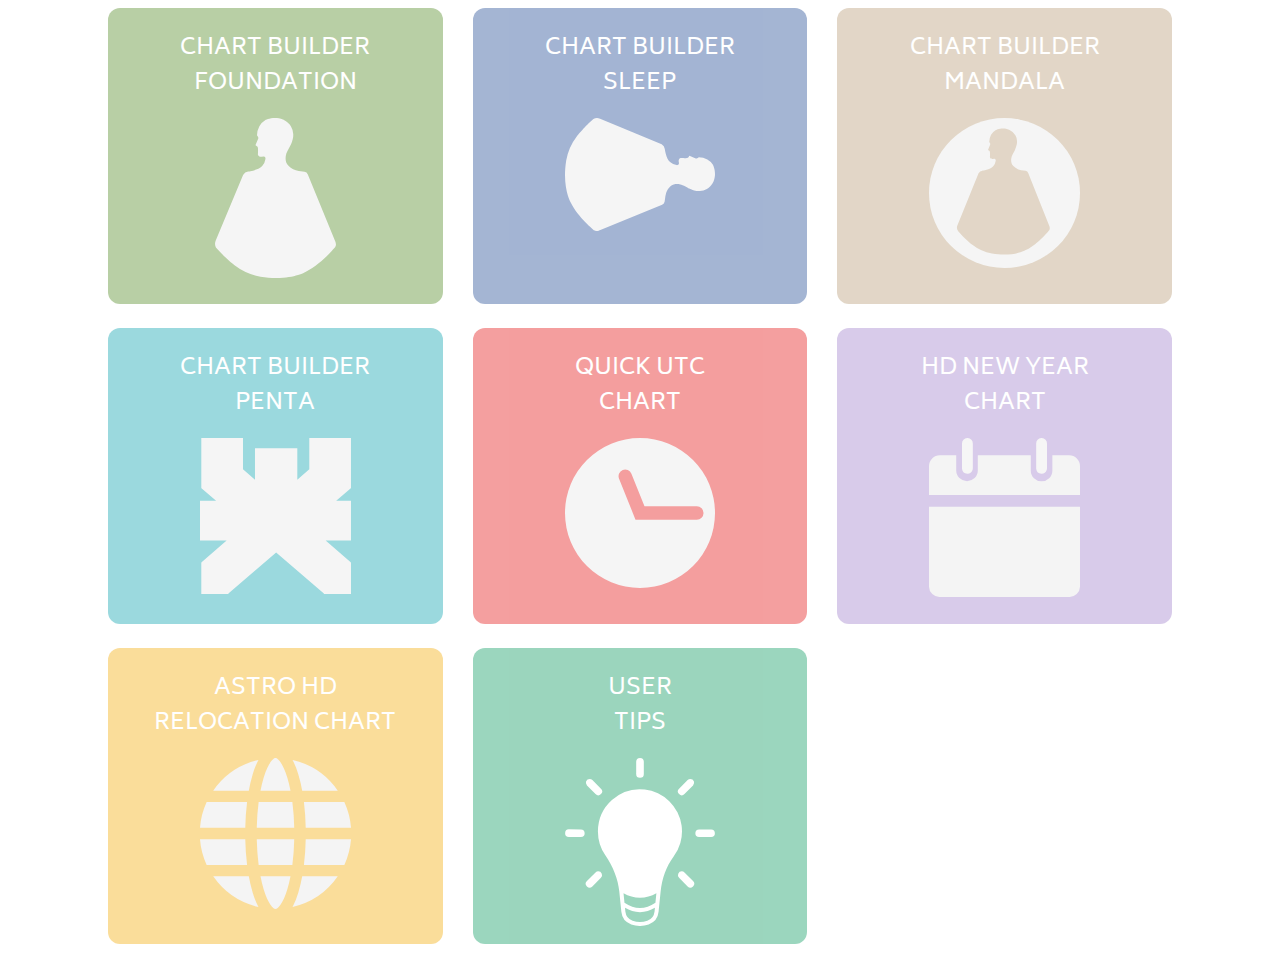
<file: index.html>
<!DOCTYPE html>
<html lang="en" dir="ltr">

<head>
  <meta charset="utf-8">
  <title>Chart tools</title>
  <link rel="stylesheet" href="https://cdn.jsdelivr.net/npm/bootstrap@4.3.1/dist/css/bootstrap.min.css" integrity="sha384-ggOyR0iXCbMQv3Xipma34MD+dH/1fQ784/j6cY/iJTQUOhcWr7x9JvoRxT2MZw1T" crossorigin="anonymous">
  <link rel="stylesheet" href="styles.css">
</head>

<body>


  <div class="container">
    <div class="row m-2 ">

      <div class="col-lg-4 col-sm-6">
        <div class="box mb-4 first ">
          <div class="text-center text-white pt-4">
            <div class="">
              CHART BUILDER
              <br>
              FOUNDATION
            </div>
          </div>

          <div >
            <img style="height:10rem" src="images\Icon Foundation.svg" alt="">
          </div>

        </div>
      </div>

      <div class="col-lg-4 col-sm-6">
        <div class="box mb-4 second ">
          <div class="text-center text-white pt-4">
            <div class="">
              CHART BUILDER
              <br>
              SLEEP
            </div>
          </div>

          <div>
            <img src="images\Icon Sleep.svg" alt="">
          </div>

        </div>
      </div>

      <div class="col-lg-4 col-sm-6">
        <div class="box mb-2 third ">
          <div class="text-center text-white pt-4">
            <div class="">
              CHART BUILDER
              <br>
              MANDALA
            </div>
          </div>

          <div>
            <img src="images\Icon Mandala.svg" alt="">
          </div>

        </div>
      </div>

      <div class="col-lg-4 col-sm-6">
        <div class="box mb-4 fourth ">
          <div class="text-center text-white pt-4">
            <div class="">
              CHART BUILDER
              <br>
              PENTA
            </div>
          </div>

          <div>
            <img src="images\Icon Penta.svg" alt="">
          </div>
        </div>
      </div>

      <div class="col-lg-4 col-sm-6">
        <div class="box mb-4 fifth ">
          <div class="text-center text-white pt-4">
            <div class="">
              QUICK UTC
              <br>
              CHART
            </div>
          </div>

          <div>
            <img src="images\Icon Clock.svg" alt="">
          </div>

        </div>
      </div>

      <div class="col-lg-4 col-sm-6">
        <div class="box mb-4 sixth ">
          <div class="text-center text-white pt-4">
            <div class="">
              HD NEW YEAR
              <br>
              CHART
            </div>
          </div>

          <div>
            <img src="images\Icon New Year.svg" alt="">
          </div>

        </div>
      </div>

      <div class="col-lg-4 col-sm-6">
        <div class="box mb-4 seventh ">
          <div class="text-center text-white pt-4">
            <div class="">
              ASTRO HD
              <br>
              RELOCATION CHART
            </div>
          </div>

          <div>
            <img src="images\Icon World.svg" alt="">
          </div>

        </div>
      </div>

      <div class="col-lg-4 col-sm-6 ">
        <a href="index2.html" style="text-decoration:none">
          <div class="box mb-4 eighth ">
            <div class="text-center text-white pt-4">
              <div class="">
                USER
                <br>
                TIPS
              </div>
            </div>

            <div>
              <img src="images\Icon Light Bulb.svg" alt="">
            </div>

          </div>
      </div>
      </a>

    </div>
  </div>


</body>

</html
</file>
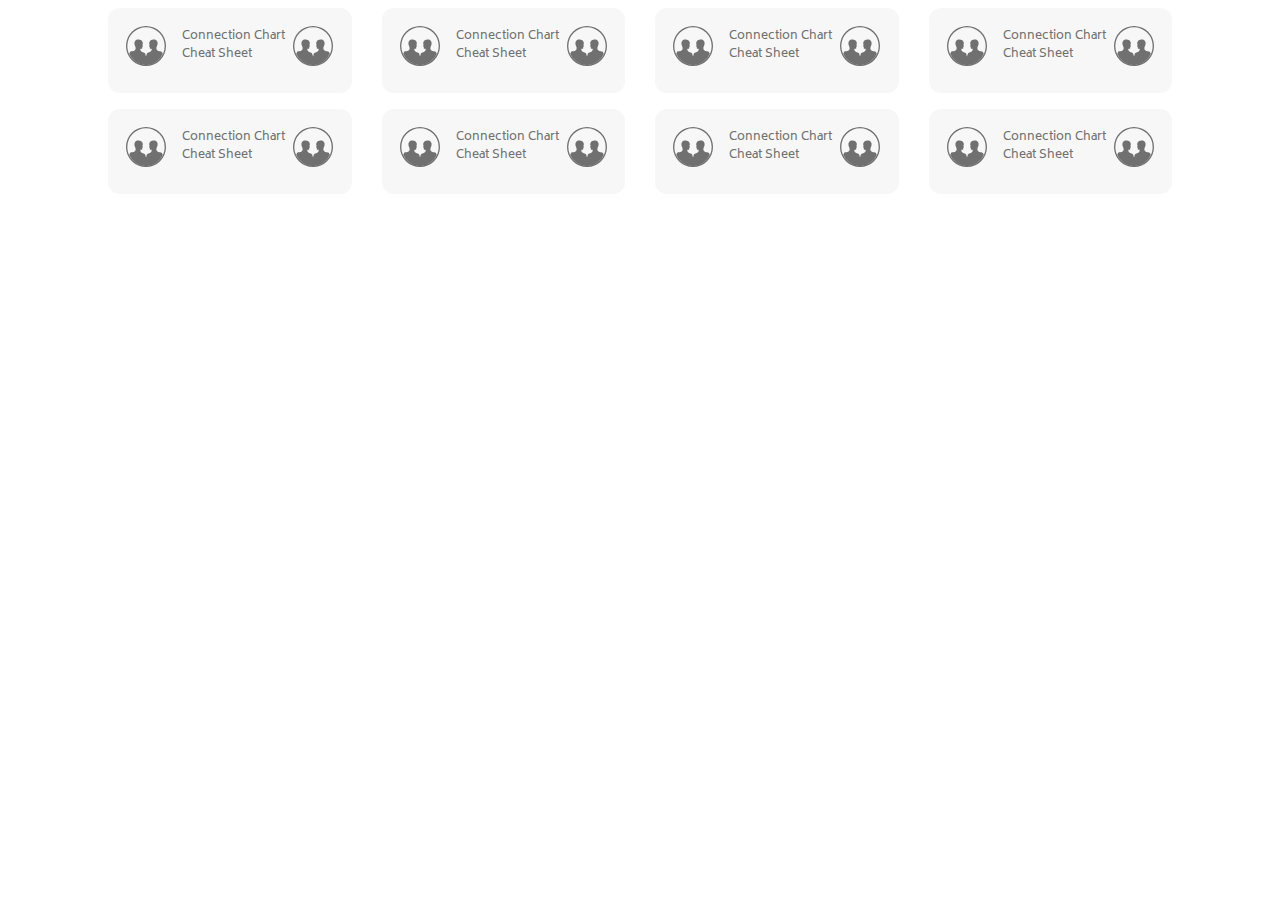
<file: index2.html>
<!DOCTYPE html>
<html lang="en" dir="ltr">

<head>
  <meta charset="utf-8">
  <title>Linked page</title>
  <link rel="stylesheet" href="https://cdn.jsdelivr.net/npm/bootstrap@4.3.1/dist/css/bootstrap.min.css" integrity="sha384-ggOyR0iXCbMQv3Xipma34MD+dH/1fQ784/j6cY/iJTQUOhcWr7x9JvoRxT2MZw1T" crossorigin="anonymous">
  <link rel="stylesheet" href="styles.css">
</head>

<body>
  <div class="container">
    <div class="row m-2">

      <div class="col-lg-3 col-sm-12 mb-3">
        <div class="rec">
          <div class="flex-container pt-3">
            <div>
              <img src="images\Group 1774.svg" alt="">
            </div>

            <div class="textclass pl-3 pr-2 pt-1">
              Connection Chart
              <br>
              Cheat Sheet
            </div>

            <div>
              <img src="images\Group 1774.svg" alt="">
            </div>
          </div>
        </div>
      </div>


      <div class="col-lg-3 col-sm-12 mb-3 ">
        <div class="rec">
          <div class="flex-container pt-3">
            <div>
              <img src="images\Group 1774.svg" alt="">
            </div>

            <div class="textclass pl-3 pr-2 pt-1">
              Connection Chart
              <br>
              Cheat Sheet
            </div>

            <div>
              <img src="images\Group 1774.svg" alt="">
            </div>
          </div>
        </div>
      </div>

      <div class="col-lg-3 col-sm-12 mb-3">
        <div class="rec">
          <div class="flex-container pt-3">
            <div>
              <img src="images\Group 1774.svg" alt="">
            </div>

            <div class="textclass pl-3 pr-2 pt-1">
              Connection Chart
              <br>
              Cheat Sheet
            </div>

            <div>
              <img src="images\Group 1774.svg" alt="">
            </div>
          </div>
        </div>
      </div>

      <div class="col-lg-3 col-sm-12 mb-3">
        <div class="rec">
          <div class="flex-container pt-3">
            <div>
              <img src="images\Group 1774.svg" alt="">
            </div>

            <div class="textclass pl-3 pr-2 pt-1">
              Connection Chart
              <br>
              Cheat Sheet
            </div>

            <div>
              <img src="images\Group 1774.svg" alt="">
            </div>
          </div>
        </div>
      </div>

      <div class="col-lg-3 col-sm-12 mb-3">
        <div class="rec">
          <div class="flex-container pt-3">
            <div>
              <img src="images\Group 1774.svg" alt="">
            </div>

            <div class="textclass pl-3 pr-2 pt-1">
              Connection Chart
              <br>
              Cheat Sheet
            </div>

            <div>
              <img src="images\Group 1774.svg" alt="">
            </div>
          </div>
        </div>
      </div>

      <div class="col-lg-3 col-sm-12 mb-3">
        <div class="rec">
          <div class="flex-container pt-3">
            <div>
              <img src="images\Group 1774.svg" alt="">
            </div>

            <div class="textclass pl-3 pr-2 pt-1">
              Connection Chart
              <br>
              Cheat Sheet
            </div>

            <div>
              <img src="images\Group 1774.svg" alt="">
            </div>
          </div>
        </div>
      </div>

      <div class="col-lg-3 col-sm-12 mb-3">
        <div class="rec">
          <div class="flex-container pt-3">
            <div>
              <img src="images\Group 1774.svg" alt="">
            </div>

            <div class="textclass pl-3 pr-2 pt-1">
              Connection Chart
              <br>
              Cheat Sheet
            </div>

            <div>
              <img src="images\Group 1774.svg" alt="">
            </div>
          </div>
        </div>
      </div>

      <div class="col-lg-3 col-sm-12 mb-3">
        <div class="rec">
          <div class="flex-container pt-3">
            <div>
              <img src="images\Group 1774.svg" alt="">
            </div>

            <div class="textclass pl-3 pr-2 pt-1">
              Connection Chart
              <br>
              Cheat Sheet
            </div>

            <div>
              <img src="images\Group 1774.svg" alt="">
            </div>
          </div>
        </div>
      </div>

    </div>
  </div>
</body>

</html>
</file>
<file: styles.css>
@import url('https://fonts.googleapis.com/css2?family=Biryani&display=swap');

body{
  font-family: 'Biryani', sans-serif;
}

.box{
  border-radius: 12px;
  max-width: 100%;
  height: 296px;
  font-size: 23px;

}

img{
  display: block;
  margin-left: auto;
  margin-right: auto;
  margin-top: 5%;
  width: 45%;
}

.first{
  background-color: #9BBB80;
  opacity: 70%;
}

.first:hover{
  opacity: 100%;
}

.second{
  background-color: #7D95C1;
  opacity: 70%;
}

.second:hover{
  opacity: 100%;
}

.third{
  background-color: #D6C6B0;
  opacity: 70%;
}

.third:hover{
  opacity: 100%;
}

.fourth{
  background-color: #71CAD1;
  opacity: 70%;
}

.fourth:hover{
  opacity: 100%;
}

.fifth{
  background-color: #F07676;
  opacity: 70%;
}

.fifth:hover{
  opacity: 100%;
}

.sixth{
  background-color: #CFBFE5;
  opacity: 80%;
}

.sixth:hover{
  opacity: 100%;
}

.seventh{
  background-color: #FAD582;
  opacity: 80%;
}

.seventh:hover{
  opacity: 100%;
}

.eighth{
  background-color: #71C4A2;
  opacity: 70%;
}

.eighth:hover{
  opacity: 100%;
}


/* Linked page CSS */

.rec{
  border-radius: 12px;
  max-width: 100%;
  width: 360px;
  height: 85px;
  background-color: #F7F7F7;

}

.rec:hover{
  background-color: #E2E2E2;

}

.rec img{
  max-width: 100%;
  height: 40px;
  width: 40px;

}

.textclass{
  color: #707070;
  font-size: 12px;
  white-space: nowrap;
}

.flex-container{
  display: flex;
  flex-direction: row;
  justify-content: center;
}
</file>
